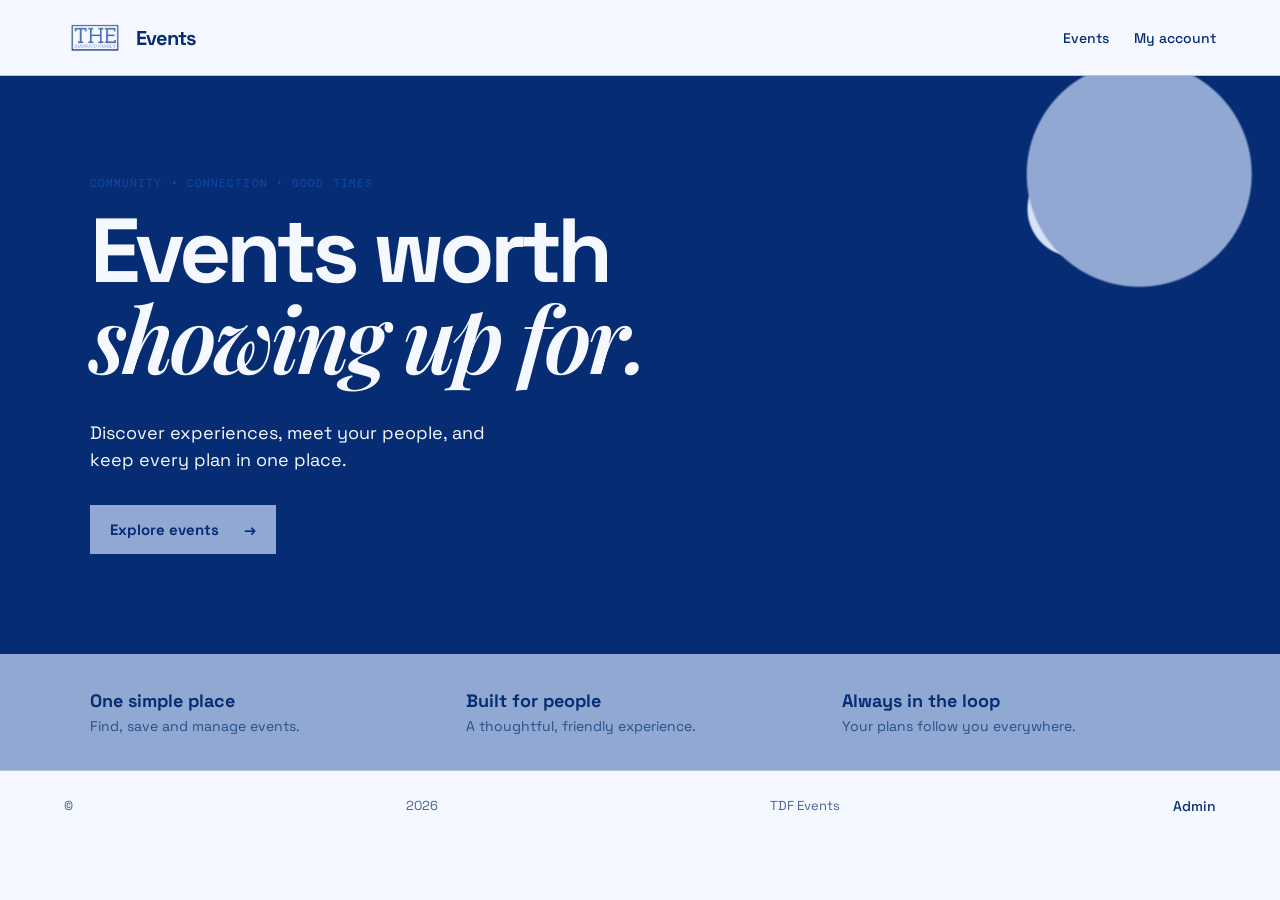
<file: index.html>
<!doctype html><html lang="en"><head><meta charset="utf-8"><meta name="viewport" content="width=device-width,initial-scale=1"><title>TDF Events</title><link rel="stylesheet" href="assets/css/style.css"></head><body>
<header class="site-header"><a class="brand" href="/"><img src="assets/images/tdf-logo.png" alt="TDF Diamond Family"><span>Events</span></a><nav><a href="/events/">Events</a><a href="/account/">My account</a></nav></header>
<main><section class="hero"><p class="eyebrow">COMMUNITY • CONNECTION • GOOD TIMES</p><h1>Events worth<br><em>showing up for.</em></h1><p class="lead">Discover experiences, meet your people, and keep every plan in one place.</p><a class="button" href="/events/">Explore events <b>→</b></a></section><section class="feature-band"><div><strong>One simple place</strong><span>Find, save and manage events.</span></div><div><strong>Built for people</strong><span>A thoughtful, friendly experience.</span></div><div><strong>Always in the loop</strong><span>Your plans follow you everywhere.</span></div></section></main>
<footer>© <span id="year"></span> TDF Events <a href="/admin/">Admin</a></footer><script>document.getElementById('year').textContent=new Date().getFullYear()</script>
</body></html>
</file>
<file: assets/css/style.css>
@import url('https://fonts.googleapis.com/css2?family=DM+Mono:wght@400;500&family=Playfair+Display:ital,wght@0,600;0,700;1,600;1,700&family=Space+Grotesk:wght@400;500;600;700&display=swap');
.publish-toggle{grid-template-columns:auto 1fr;align-items:center;column-gap:10px;row-gap:2px;padding:12px;border:1px solid var(--line);cursor:pointer}.publish-toggle input{width:18px;height:18px;padding:0;grid-row:span 2}.publish-toggle small{grid-column:2;color:var(--muted);font-weight:400}
:root{--ink:#062d74;--paper:#f5f8ff;--lime:#91a9d2;--orange:#0d4aab;--line:#b6c5df;--muted:#48658f}*{box-sizing:border-box}body{margin:0;background:var(--paper);color:var(--ink);font-family:'Space Grotesk',sans-serif}.site-header{height:76px;padding:0 clamp(22px,5vw,82px);display:flex;align-items:center;justify-content:space-between;border-bottom:1px solid var(--line)}.brand{display:flex;align-items:center;gap:10px;text-decoration:none;color:var(--ink)}.brand img{width:62px;height:48px;object-fit:contain}.brand span{font-size:20px;font-weight:700;letter-spacing:-1px}nav{display:flex;gap:25px}nav a,footer a{color:var(--ink);text-decoration:none;font-size:14px;font-weight:500}nav a.active{border-bottom:2px solid var(--ink);padding-bottom:4px}.hero{min-height:570px;padding:100px max(7vw,32px);background:radial-gradient(circle at 89% 17%,var(--lime) 0 9%,transparent 9.2%),radial-gradient(circle at 84% 23%,#d6e2f5 0 4%,transparent 4.2%),var(--ink);color:var(--paper)}.eyebrow{font-family:'DM Mono',monospace;font-size:11px;letter-spacing:1.1px;margin:0 0 18px;color:var(--orange)}h1{font-size:clamp(45px,7.1vw,102px);line-height:.95;letter-spacing:-5px;margin:0;font-weight:700}h1 em{font-family:'Playfair Display',serif;font-weight:600;letter-spacing:-4px}.hero .lead{font-size:18px;line-height:1.5;max-width:415px;margin:32px 0}.button{display:inline-flex;gap:25px;align-items:center;background:var(--lime);padding:15px 20px;color:var(--ink);font-weight:700;text-decoration:none;border:0;cursor:pointer;font-family:inherit;font-size:15px}.button:hover{background:#b7c9e5}.button.secondary{background:transparent;border:1px solid var(--ink)}.button.danger{background:#ffe1d6;color:#9a3020}.feature-band{display:grid;grid-template-columns:repeat(3,1fr);padding:35px max(7vw,32px);gap:28px;background:var(--lime)}.feature-band div{display:flex;flex-direction:column;gap:5px}.feature-band strong{font-size:18px}.feature-band span,.page-intro p{color:#274f87;font-size:14px}footer{border-top:1px solid var(--line);padding:26px max(5vw,22px);display:flex;justify-content:space-between;color:var(--muted);font-size:13px}.page{max-width:1180px;margin:auto;padding:75px 30px}.page-intro{margin-bottom:48px}.page-intro h1{font-size:clamp(48px,6vw,82px)}.event-grid{display:grid;grid-template-columns:repeat(3,1fr);gap:20px}.event-card{background:#fff;border:1px solid var(--line);text-decoration:none;color:var(--ink);transition:transform .18s}.event-card:hover{transform:translateY(-5px)}.event-image{height:185px;background:var(--lime);background-size:cover;background-position:center;position:relative}.event-image span{position:absolute;top:12px;left:12px;background:var(--paper);padding:5px 8px;font:10px 'DM Mono',monospace}.event-card-content{padding:20px}.event-card h2{font-size:23px;line-height:1.05;letter-spacing:-1px;margin:0 0 17px}.event-meta{display:flex;flex-direction:column;gap:6px;color:var(--muted);font-size:13px}.loading,.empty,.notice{padding:38px;background:#fff;border:1px solid var(--line);color:var(--muted);grid-column:1/-1}.detail-page{max-width:1010px}.detail-hero{display:grid;grid-template-columns:1.1fr .9fr;background:#fff;border:1px solid var(--line)}.detail-image{min-height:390px;background:var(--lime) center/cover}.detail-copy{padding:45px}.detail-copy h1{font-size:clamp(43px,5.3vw,70px)}.detail-copy .eyebrow{margin-top:35px}.detail-body{display:grid;grid-template-columns:1.1fr .9fr;gap:25px;margin-top:25px}.description{background:#fff;padding:35px;border:1px solid var(--line);line-height:1.65;white-space:pre-line}.registration-panel{height:max-content;border:1px solid var(--ink);padding:30px;background:var(--lime)}.registration-panel h2{margin-top:0;font-size:26px}.registration-panel p{font-size:14px;line-height:1.5}.account-page{max-width:920px}.auth-card,.profile-card{background:#fff;border:1px solid var(--line);padding:36px;max-width:540px;margin:auto}.auth-card h1,.profile-card h1{font-size:48px}.auth-tabs{display:flex;gap:8px;margin:25px 0}.auth-tabs button{border:0;background:none;font:inherit;padding:8px 0;margin-right:18px;cursor:pointer}.auth-tabs button.active{border-bottom:2px solid var(--ink);font-weight:700}form{display:grid;gap:14px}label{font-size:13px;font-weight:600;display:grid;gap:6px}input,textarea,select{font:inherit;padding:12px;border:1px solid #aebfdb;background:#fff;border-radius:0}textarea{min-height:120px;resize:vertical}.form-row{display:grid;grid-template-columns:1fr 1fr;gap:14px}.error{color:#af3427;font-size:13px;margin:10px 0}.profile-head{display:flex;align-items:center;justify-content:space-between;gap:18px;margin-bottom:30px}.avatar{width:55px;height:55px;border-radius:50%;background:var(--lime);display:grid;place-items:center;font-size:22px;font-weight:700}.profile-ident{display:flex;align-items:center;gap:13px;flex:1}.profile-ident h1{font-size:28px;letter-spacing:-1.5px}.registration-list{display:grid;gap:12px;margin-top:16px}.registration-row{padding:18px;background:#fff;border:1px solid var(--line);display:flex;justify-content:space-between;gap:10px;align-items:center}.registration-row h3{margin:0 0 5px;font-size:17px}.registration-row p{margin:0;color:var(--muted);font-size:13px}.small-button{font:inherit;font-size:12px;font-weight:700;border:1px solid var(--ink);background:transparent;padding:8px 10px;cursor:pointer}.admin-head{display:flex;justify-content:space-between;align-items:end;gap:20px;margin-bottom:30px}.admin-head h1{font-size:56px}.admin-layout{display:grid;grid-template-columns:390px 1fr;gap:25px}.admin-form,.admin-events{background:#fff;border:1px solid var(--line);padding:25px}.admin-form h2,.admin-events h2{margin-top:0}.admin-event{border-top:1px solid var(--line);padding:18px 0}.admin-event h3{margin:0 0 6px}.admin-event p{margin:0 0 12px;color:var(--muted);font-size:13px}.admin-actions{display:flex;gap:8px;flex-wrap:wrap}.attendees{margin-top:14px;background:#edf3fc;padding:12px;font-size:13px}.attendees ul{padding-left:18px;margin:8px 0}.toast{position:fixed;bottom:22px;right:22px;background:var(--ink);color:#fff;padding:14px 18px;box-shadow:0 4px 20px #0003;z-index:5}.hidden{display:none!important}@media(max-width:760px){.site-header{height:64px}.brand img{width:52px;height:42px}.hero{min-height:490px;padding-top:75px}h1{letter-spacing:-3px}.feature-band,.event-grid,.detail-hero,.detail-body,.admin-layout{grid-template-columns:1fr}.feature-band{gap:22px}.page{padding:52px 20px}.detail-copy{padding:30px}.detail-image{min-height:255px}.form-row{grid-template-columns:1fr}.admin-head{align-items:start;flex-direction:column}.admin-head h1{font-size:47px}.registration-row{align-items:flex-start;flex-direction:column}nav{gap:15px}}
.live-badge{position:absolute;top:12px;right:12px;background:#d71920;color:#fff;padding:6px 9px;font:700 10px 'DM Mono',monospace;letter-spacing:.8px}.live-badge.inline{position:static;display:inline-block;vertical-align:middle;margin-right:7px}.past-badge{display:inline-block;background:#e6edf8;padding:4px 7px;font:700 10px 'DM Mono',monospace;color:var(--muted);vertical-align:middle}.live-button{display:inline-flex;gap:16px;align-items:center;margin-top:16px;background:#d71920;color:#fff;padding:10px 13px;font-size:12px;font-weight:700}.past-card .event-image{filter:saturate(.55)}.view-button{display:inline-block;margin-top:16px;text-decoration:none;color:var(--ink)}.account-section-head{display:flex;justify-content:space-between;align-items:center;gap:15px;margin-top:38px}.account-section-head h2{margin-bottom:0}.registration-actions{display:flex;gap:8px;align-items:center}.manual-add{margin-top:14px;padding:15px;background:#edf3fc;border:1px solid var(--line);display:grid;gap:10px}.manual-add-head{display:grid;gap:3px}.manual-add small{color:var(--muted)}.manual-add select{width:100%}
@media(max-width:760px){.account-section-head{align-items:flex-start;flex-direction:column}.registration-actions{width:100%;flex-wrap:wrap}}
</file>
